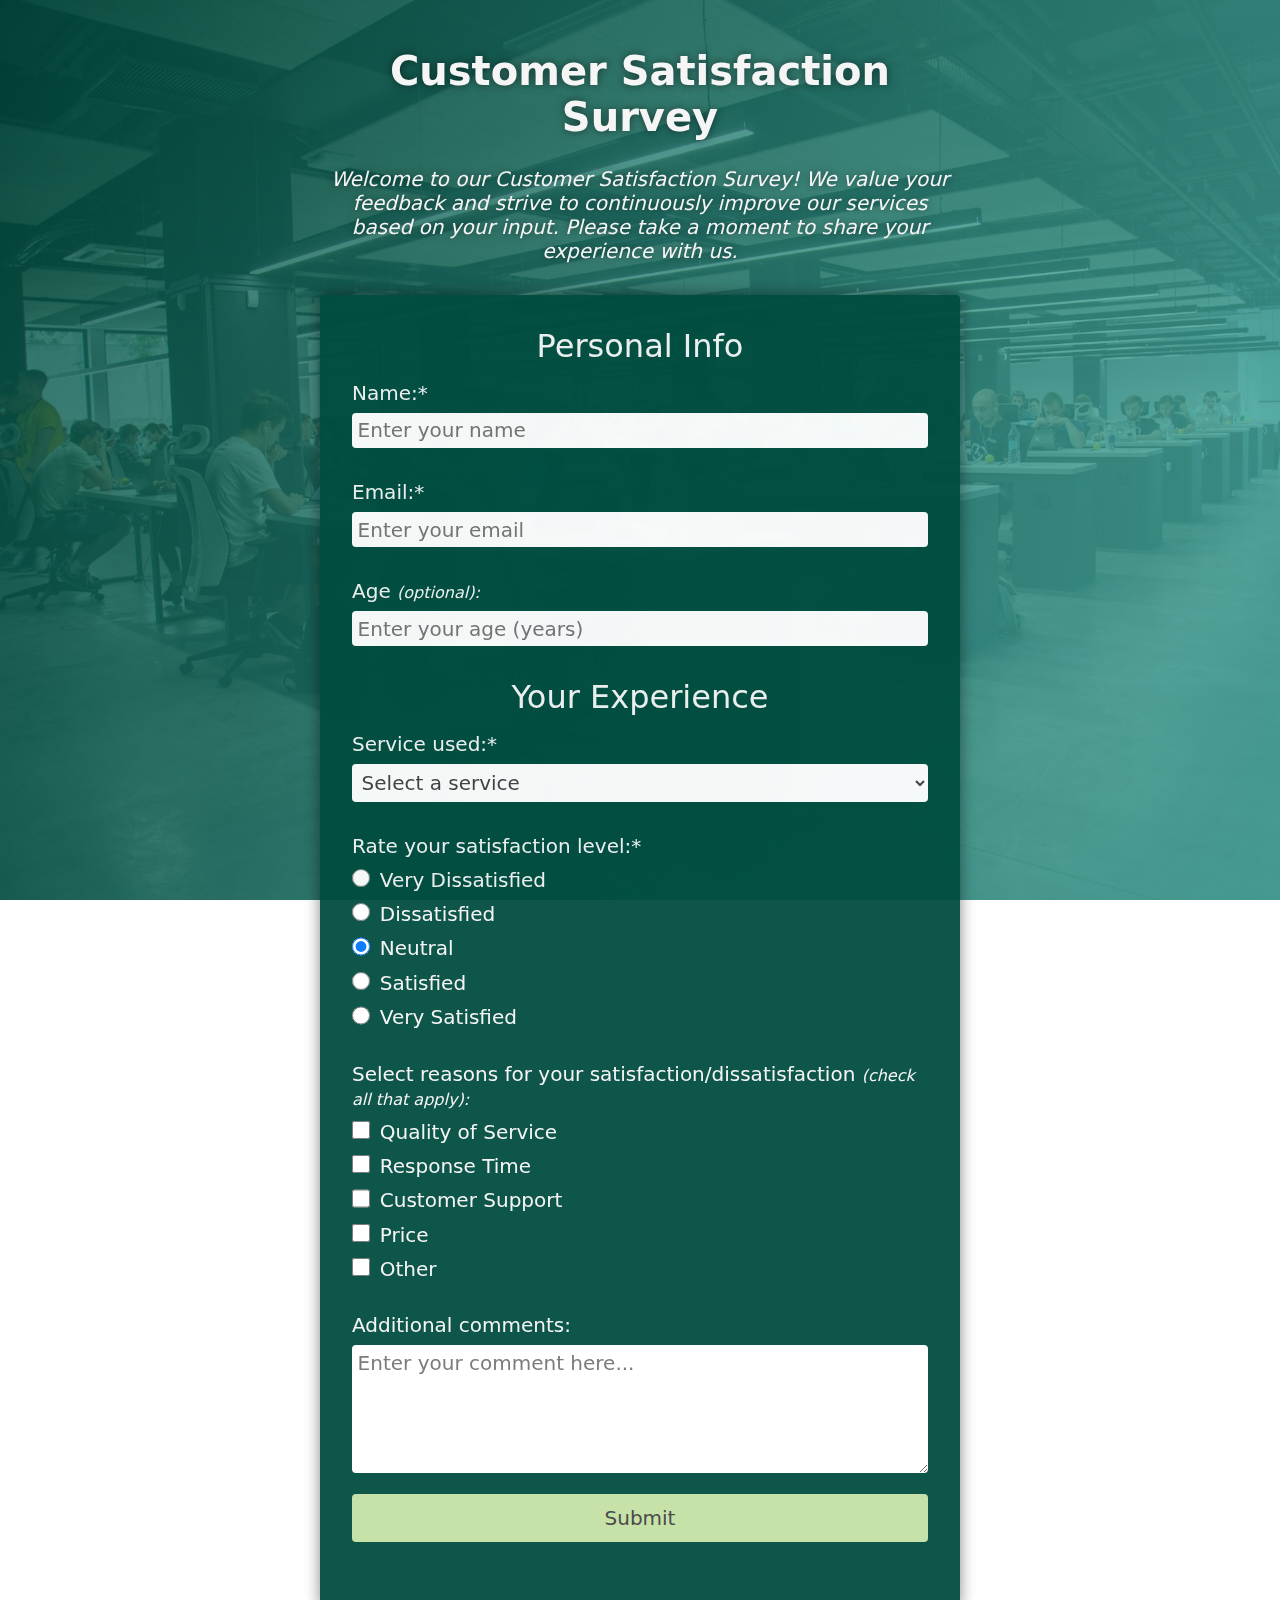
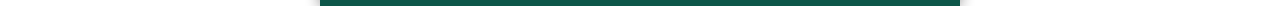
<file: customer-satisfaction-survey/index.html>
<!DOCTYPE html>
<html lang="en">

<head>
  <meta charset="UTF-8">
  <meta name="viewport" content="width=device-width, initial-scale=1.0">
  <title>Customer Satisfaction Survey</title>
  <link rel="stylesheet" href="css/styles.css">
</head>

<body>
  <header>
    <h1 id="title">Customer Satisfaction Survey</h1>
    <p id="description">Welcome to our Customer Satisfaction Survey! We value your feedback and strive to continuously improve our services based on your input. Please take a moment to share your experience with us. </p>
  </header>

  <main>
    <div class="container">
      <form id="survey-form">
        <fieldset class="personal-info">
          <legend class="main-legend">Personal Info</legend>
          <label id="name-label" for="name">Name:*</label>
          <input id="name" type="text" name="name" placeholder="Enter your name" required>
          <label id="email-label" for="email">Email:*</label>
          <input id="email" type="email" name="email" placeholder="Enter your email" required>
          <label id="number-label" for="number">Age <span class="small-text">(optional):</span></label>
          <input id="number" type="number" name="age" placeholder="Enter your age (years)" min="13" max="99">
        </fieldset>

        <fieldset class="experience-info">
          <legend class="main-legend">Your Experience</legend>
          <label class="dropdown-label" for="dropdown">Service used:*</label>
          <select id="dropdown" name="service" required>
            <option value="" disabled selected>Select a service</option>
            <option value="customer-service">Customer service</option>
            <option value="technical-support">Technical support</option>
            <option value="delivery-service">Delivery service</option>
            <option value="other">Other</option>
          </select>

          <fieldset class="radio-container">
            <legend class="sub-legend">Rate your satisfaction level:*</legend>
            <div class="radio-item">
              <input id="very-dissatisfied" type="radio" name="satisfaction" value="very-dissatisfied">
              <label for="very-dissatisfied">Very Dissatisfied</label>
            </div>
            <div class="radio-item">
              <input id="dissatisfied" type="radio" name="satisfaction" value="dissatisfied">
              <label for="dissatisfied">Dissatisfied</label>
            </div>
            <div class="radio-item">
              <input id="neutral" type="radio" name="satisfaction" value="neutral" checked>
              <label for="neutral">Neutral</label>
            </div>
            <div class="radio-item">
              <input id="satisfied" type="radio" name="satisfaction" value="satisfied">
              <label for="satisfied">Satisfied</label>
            </div>
            <div class="radio-item">
              <input id="very-satisfied" type="radio" name="satisfaction" value="very-satisfied">
              <label for="very-satisfied">Very Satisfied</label>
            </div>
          </fieldset>

          <fieldset class="reasons-container">
            <legend class="sub-legend">Select reasons for your satisfaction/dissatisfaction <span class="small-text">(check all that apply):</span></legend>
            <div class="reasons-item">
              <input id="quality" type="checkbox" name="reason" value="quality">
              <label for="quality">Quality of Service</label>
            </div>
            <div class="reasons-item">
              <input id="response-time" type="checkbox" name="reason" value="response-time">
              <label for="response-time">Response Time</label>
            </div>
            <div class="reasons-item">
              <input id="customer-support" type="checkbox" name="reason" value="customer-support">
              <label for="customer-support">Customer Support</label>
            </div>
            <div class="reasons-item">
              <input id="price" type="checkbox" name="reason" value="price">
              <label for="price">Price</label>
            </div>
            <div class="reasons-item">
              <input id="other-reasons" type="checkbox" name="reason" value="other-reasons">
              <label for="other-reasons">Other</label>
            </div>
          </fieldset>

          <label class="comments-label" for="comments">Additional comments:</label>
          <textarea id="comments" name="comments" placeholder="Enter your comment here..."></textarea>
        </fieldset>

        <button id="submit" type="submit">Submit</button>
      </form>
    </div>
  </main>

</html>
</file>
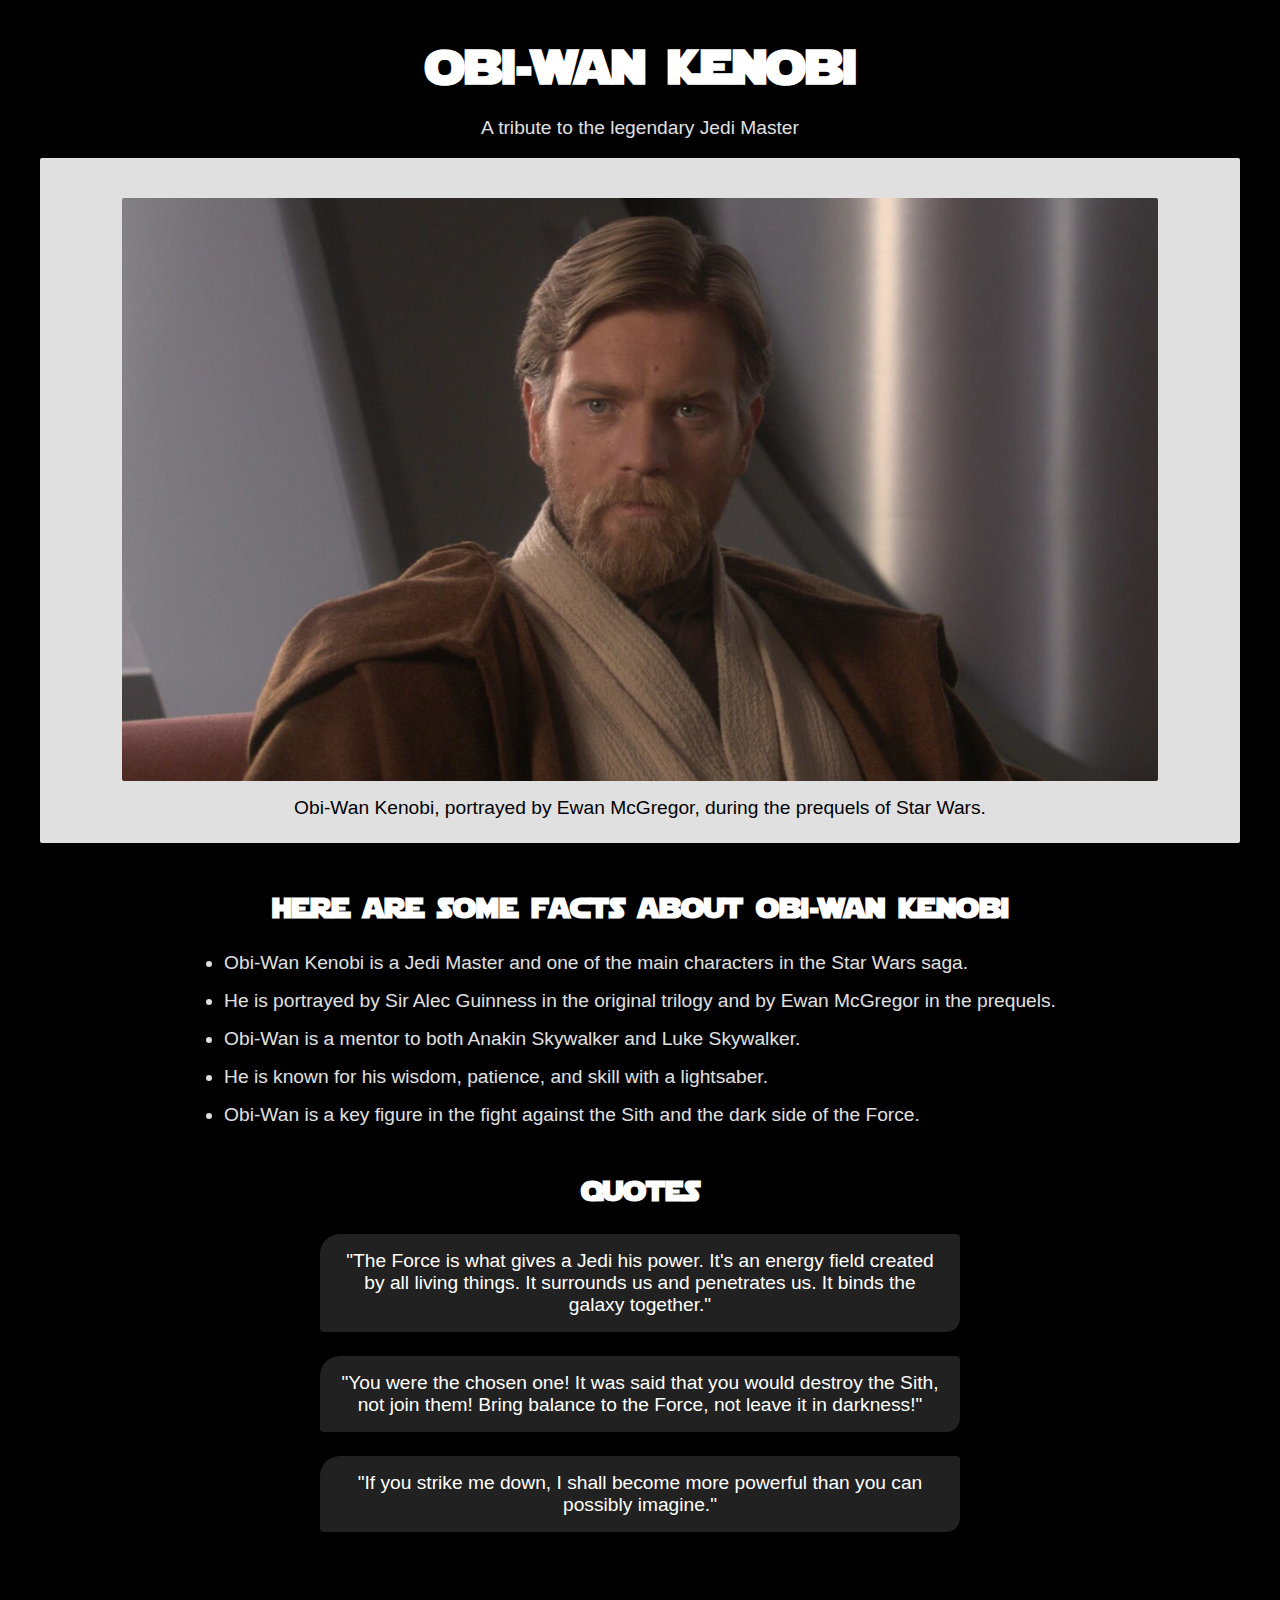
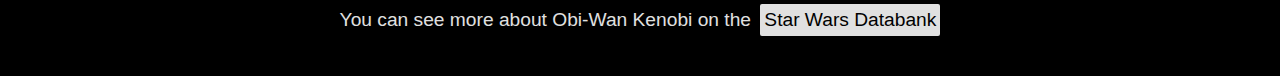
<file: obi-wan-tribute/index.html>
<!DOCTYPE html>
<html lang="en">

<head>
  <meta charset="UTF-8">
  <meta name="viewport" content="width=device-width, initial-scale=1.0">
  <title>Tribute to Obi-Wan Kenobi</title>
  <link rel="stylesheet" href="css/styles.css">
</head>

<body>
  <main id="main">
    <header aria-labelledby="title">
      <div class="header-text">
        <h1 id="title">Obi-Wan Kenobi</h1>
        <p id="description">A tribute to the legendary Jedi Master</p>
      </div>

      <figure id="img-div">
        <img id="image" src="assets/obi-wan.jpeg" alt="Portrait of Obi-Wan Kenobi, portrayed by Ewan McGregor, during the prequels of Star Wars. The image depicts Obi-Wan prominently. He is wearing his classic Jedi attire">
        <figcaption id="img-caption">
          Obi-Wan Kenobi, portrayed by Ewan McGregor, during the prequels of Star Wars.
        </figcaption>
      </figure>
    </header>

    <section id="tribute-info" aria-labelledby="info-label">
      <h2 id="info-label">Here are some facts about Obi-Wan Kenobi</h2>
      <div class="info-container">
        <ul>
          <li>Obi-Wan Kenobi is a Jedi Master and one of the main characters in the Star Wars saga.</li>
          <li>He is portrayed by Sir Alec Guinness in the original trilogy and by Ewan McGregor in the prequels.</li>
          <li>Obi-Wan is a mentor to both Anakin Skywalker and Luke Skywalker.</li>
          <li>He is known for his wisdom, patience, and skill with a lightsaber.</li>
          <li>Obi-Wan is a key figure in the fight against the Sith and the dark side of the Force.</li>
        </ul>
      </div>
    </section>

    <section id="famous-quotes" aria-labelledby="quotes-label">
      <h2 id="quotes-label">Quotes</h2>
      <div class="quotes-container">
        <div class="quotes-item">
          <blockquote cite="Star Wars: Episode IV - A New Hope">
            "The Force is what gives a Jedi his power. It's an energy field created by all living things. It surrounds us and penetrates us. It binds the galaxy together."
          </blockquote>
        </div>
        <div class="quotes-item">
          <blockquote cite="Star Wars: Episode III - Revenge of the Sith">
            "You were the chosen one! It was said that you would destroy the Sith, not join them! Bring balance to the Force, not leave it in darkness!"
          </blockquote>
        </div>
        <div class="quotes-item">
          <blockquote cite="Star Wars: Episode IV - A New Hope">
            "If you strike me down, I shall become more powerful than you can possibly imagine."
          </blockquote>
        </div>
      </div>
    </section>

    <footer>
      <p>You can see more about Obi-Wan Kenobi on the <a id="tribute-link" href="https://www.starwars.com/databank/obi-wan-kenobi" target="_blank">Star Wars Databank</a></p>
    </footer>
  </main>
</body>

</html>
</file>
<file: customer-satisfaction-survey/css/styles.css>
*,
::before,
::after {
  box-sizing: border-box;
}

body::before {
  content: '';
  position: fixed;
  top: 0;
  left: 0;
  z-index: -1;
  width: 100%;
  height: 100%;
  background-image: linear-gradient(115deg, #004d40cc, #4db6accc),
    url('../assets/background.jpg');
  background-size: cover;
  background-repeat: no-repeat;
  background-position: center;
}

body {
  margin: 0;
  font-family: system-ui, sans-serif;
  font-size: 1.25rem;
}

.small-text {
  font-size: 1rem;
  font-style: italic;
}

header {
  margin: 3rem auto 2rem auto;
  max-width: 50vw;
  text-align: center;
}

#title,
#description {
  color: #f5f5f5;
  text-shadow: 0 0 8px #00000080;
}

#title {
  font-size: 2.5rem;
}

#description {
  font-style: italic;
}

.container {
  margin: 0 auto;
  max-width: 50vw;
  padding: 2rem;
  color: #f5f5f5;
  background-color: #004d40;
  opacity: 0.95;
  border-radius: 0.25rem 0.25rem 0 0;
  box-shadow: 0 0 15px #00000080;
}

fieldset {
  margin: 0;
  padding: 0;
  border: none;
}

input,
select,
textarea {
  font-size: inherit;
  font-family: inherit;
  color: #424242;
  background-color: #fff;
}

.main-legend {
  margin: 0 auto 1rem auto;
  padding: 0;
  font-size: 2rem;
}

.personal-info label,
.dropdown-label,
.comments-label {
  display: block;
  margin-bottom: 0.5rem;
}

.personal-info input {
  margin-bottom: 2rem;
  width: 100%;
  padding: 0.35rem;
  border: none;
  border-radius: 0.25rem;
}

.personal-info input:last-of-type {
  margin-bottom: 0;
}

.experience-info {
  margin-top: 2rem;
}

#dropdown {
  margin-bottom: 2rem;
  width: 100%;
  padding: 0.35rem;
  border: none;
  border-radius: 0.25rem;
}

.sub-legend {
  margin-bottom: 0.5rem;
  padding: 0;
}

.radio-item:not(.radio-item:last-of-type),
.reasons-item:not(.reasons-item:last-of-type) {
  margin-bottom: 0.5rem;
}

.radio-item input,
.reasons-item input {
  margin-left: 0;
  min-width: 1.15rem;
  min-height: 1.15rem;
}

.radio-container,
.reasons-container {
  margin-bottom: 2rem;
}

#comments {
  margin-bottom: 1rem;
  width: 100%;
  min-height: 8rem;
  padding: 0.35rem;
  border: none;
  border-radius: 0.25rem;
  resize: vertical;
}

#submit {
  margin-bottom: 2rem;
  width: 100%;
  padding: 0.75rem;
  border: none;
  border-radius: 0.25rem;
  font-size: inherit;
  font-family: inherit;
  color: #424242;
  background-color: #c5e1a5;
}

#submit:hover {
  box-shadow: inset 0 0 8px #00000080;
  cursor: pointer;
}

@media (max-width: 830px) {
  body {
    font-size: 1rem;
  }

  header,
  .container {
    max-width: 90vw;
  }

  #title {
    font-size: 2.25rem;
  }

  #description {
    font-size: 1rem;
  }

  .main-legend {
    font-size: 1.75rem;
  }
}
</file>
<file: obi-wan-tribute/css/styles.css>
@font-face {
  font-family: 'Star Jedi';
  src: url('../fonts/Starjedi.ttf') format('truetype');
}

html {
  font-size: 16px;
}

*,
::before,
::after {
  box-sizing: border-box;
}

body {
  margin: 0;
  font-family: 'Roboto', sans-serif;
  font-size: 1.2rem; /*19.2px*/
  color: #e0e0e0;
  background-color: #000;
}

.header-text {
  text-align: center;
}

#title {
  margin: 1.5rem 0 1rem 0; /*1.5rem = 24px*/
  padding: 0 1rem;
  font-family: 'Star Jedi', sans-serif;
  font-size: 3rem;
  text-transform: lowercase;
  color: #fff;
}

p {
  margin: 0;
}

#img-div {
  display: flex;
  flex-wrap: wrap;
  justify-content: center;
  padding: 1.5rem; /*24px*/
  background-color: #e0e0e0;
  color: #000;
  border-radius: 2px;
}

img {
  display: block;
}

#image {
  margin: 1rem auto 0 auto;
  width: 90%;
  height: auto;
  max-width: 100%;
  min-width: 350px;
  border-radius: 2px;
}

#img-caption {
  margin-top: 1rem;
  text-align: center;
}

h2 {
  margin-top: 2.5rem; /*40px*/
  padding: 0 1rem;
  font-family: 'Star Jedi', sans-serif;
  font-size: 1.75rem; /*28px*/
  text-transform: lowercase;
  text-align: center;
  color: #fff;
}

.info-container {
  display: flex;
  justify-content: center;
}

.info-container ul {
  margin: 0;
  padding: 0;
  max-width: 80%;
}

.info-container ul li:not(.info-container ul li:last-child) {
  margin-bottom: 1rem;
}

.quotes-container {
  display: flex;
  flex-direction: column;
  align-items: center;
  margin-bottom: 4.5rem; /*72px*/
}

.quotes-item {
  margin: 0 auto 1.5rem auto; /*1.5rem = 24px*/
  width: 50%;
  max-width: max-content;
  padding: 1rem;
  text-align: center;
  color: #fff;
  background-color: #212121;
  border-radius: 20px 4px 14px 4px;
}

.quotes-item:last-of-type {
  margin-bottom: 0;
}

blockquote {
  margin: 0;
}

footer {
  margin: 0 auto 2.5rem auto; /*2.5rem = 40px*/
  text-align: center;
}

footer p {
  padding: 0 2rem;
  line-height: 1.5rem;
}

#tribute-link {
  display: inline-block;
  margin-left: 0.25rem; /*4px*/
  padding: 0.25rem; /*4px*/
  color: #000;
  text-decoration: none;
  background-color: #e0e0e0;
  border-radius: 2px;
  transition: background-color 0.2s ease, color 0.2s ease;
}

#tribute-link:hover {
  color: #fff;
  background-color: #212121;
}

@media (max-width: 600px) {
  body {
    font-size: 1rem;
  }

  #title {
    font-size: 2.25rem; /*36px*/
  }

  h2 {
    font-size: 1.25rem; /*20px*/
  }

  #img-div {
    margin: 1.2rem 0 0 0; /*1.2rem = 19.2px*/
    width: 100%;
  }

  #image {
    margin-top: 0;
  }

  .quotes-item {
    width: 80%;
  }
}
</file>
